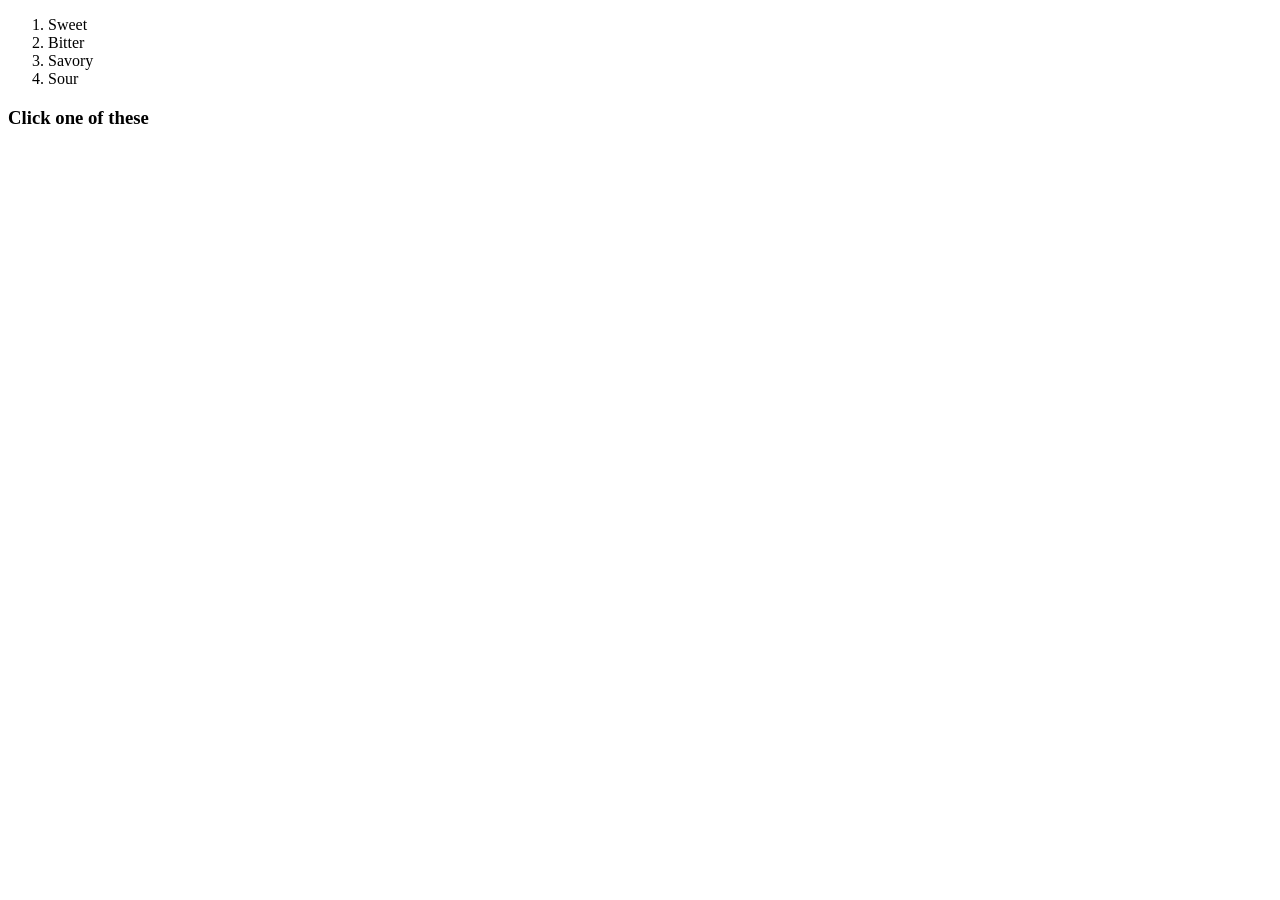
<file: Projects/Data Attributes/index.html>
<!DOCTYPE html>
<html>
    <body>
        <script src="wowiezowie.js"></script>
        
        <ol>
            <li onclick="diplayFoodType(this)" data-food-type="Apple">Sweet</li>
            <li onclick="diplayFoodType(this)" data-food-type="Cocoa">Bitter</li>
            <li onclick="diplayFoodType(this)" data-food-type="Steak">Savory</li>
            <li onclick="diplayFoodType(this)" data-food-type="Lemon">Sour</li>
        </ol>
        <h3>Click one of these</h2>

    </body>
</html>
</file>
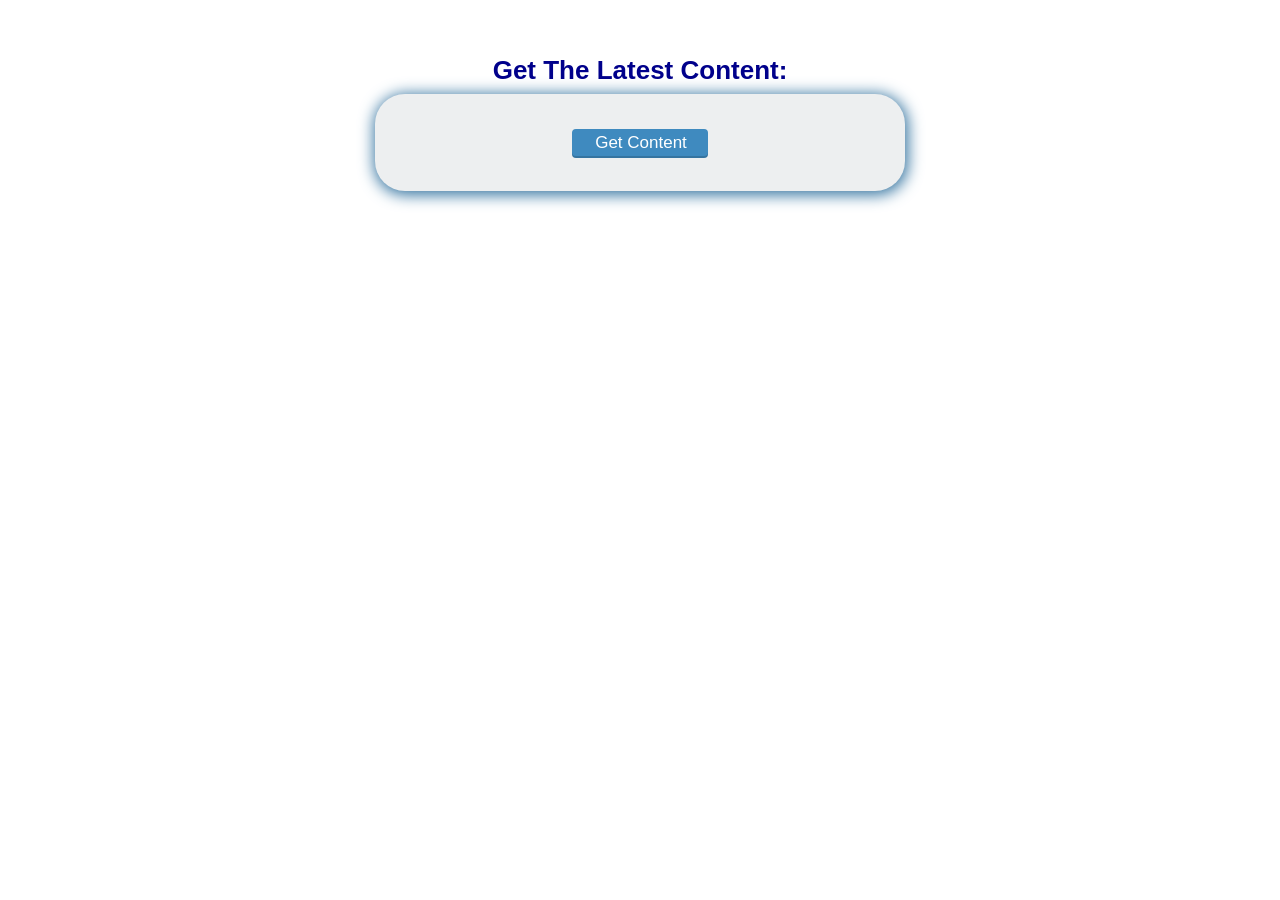
<file: Projects/AJAX/ajax_basic.html>
<!DOCTYPE html>
<html lang="en">
    <head>
        <meta charset="utf-8">
        <title>Basic AJAX Demo</title>
		<link rel="stylesheet" href="style.css">
    </head>
    <body>
        <div class="main">
			<h2>Get The Latest Content:</h2>
			<div class='content' id="content">
				<input type="button" class="button" value="Get Content" id="btn_content" onclick="getContent();"/> <!-- Button to activate the request with AJAX-->
			</div>
		<script type="text/javascript">

            // Assigns XML requesting object
            var ajax = new XMLHttpRequest();

            // Preforms GET action to content.html file
            ajax.open('GET', 'content.html');

            // Changes text on screen when state changes to ready
            ajax.onreadystatechange = function() {
                console.log("STATE HAS CHANGED"); // Logs that state is changed
                if (ajax.readyState == 4) {
                    document.getElementById("content").innerHTML = ajax.responseText; // Recieves text from the content.html file
                }
            }

            // Hides the buttons
            function getContent() {
                ajax.send(); // Sends the file from the GET action
                document.getElementById("btn_content").style.display = 'none';
            }
		</script>
    </body>
</html>
</file>
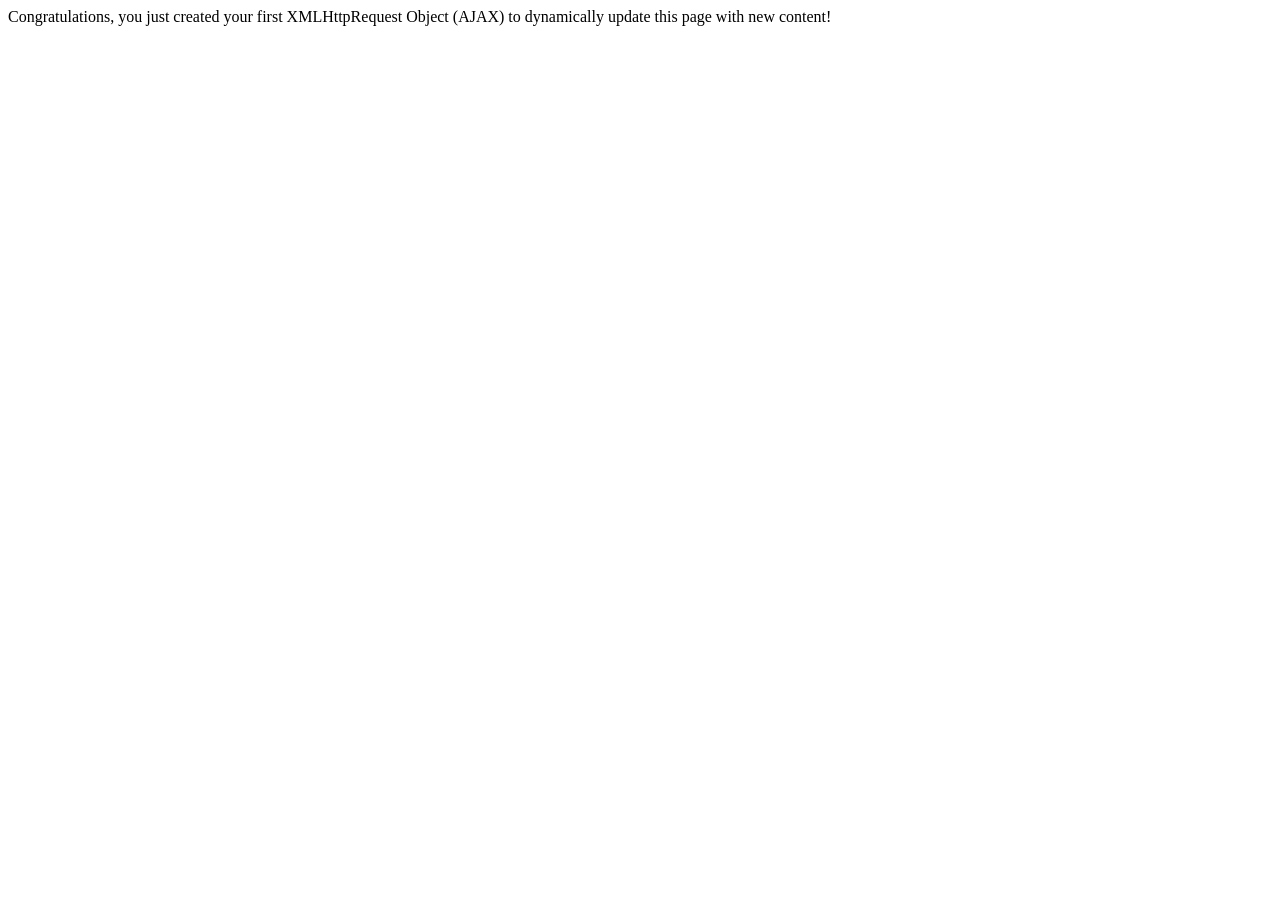
<file: Projects/AJAX/content.html>
<!DOCTYPE html>
<html lang="en">
    <head>
    </head>
    <body>
		Congratulations, you just created your first XMLHttpRequest Object (AJAX) to dynamically update this page with new content!
    </body>
</html>
</file>
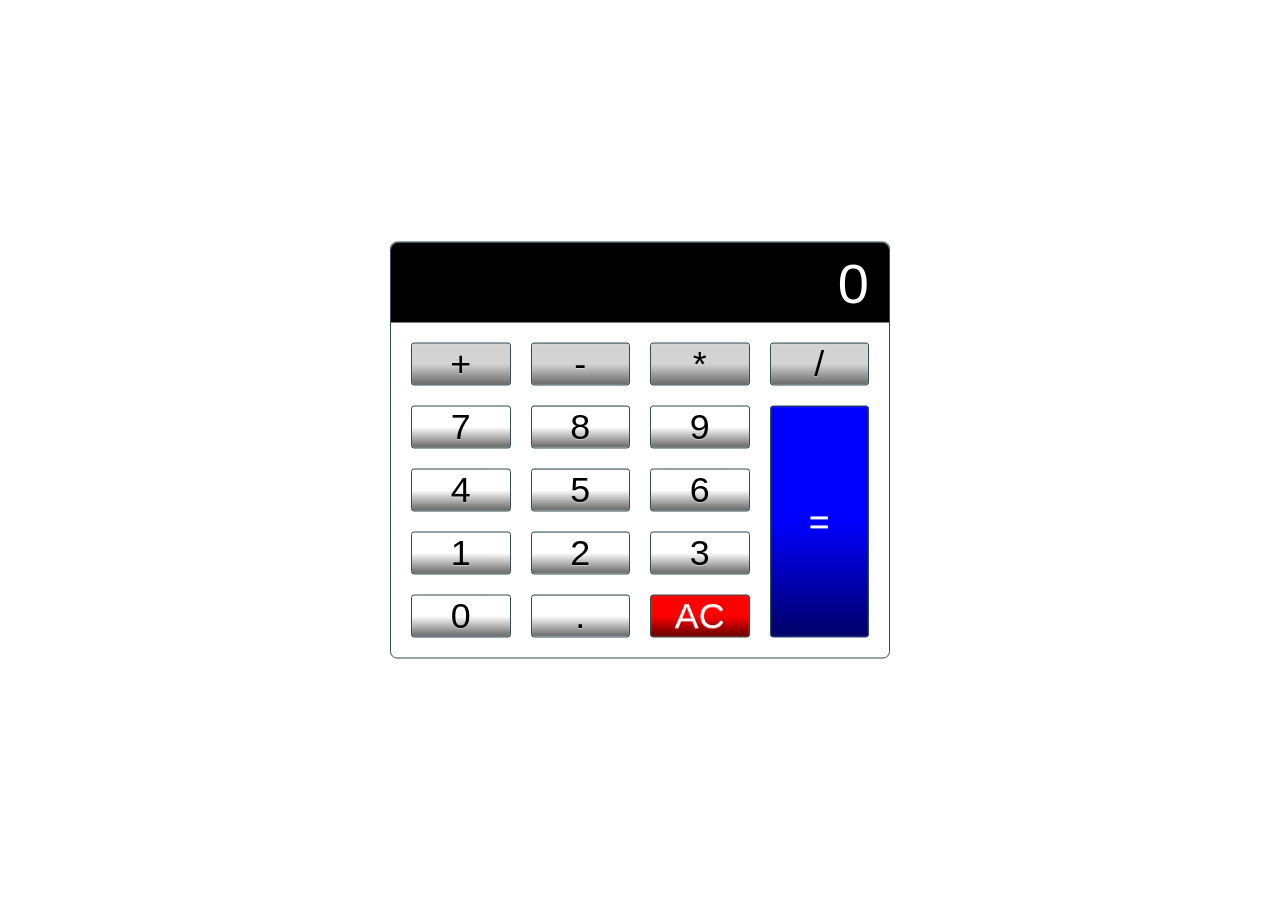
<file: Projects/Calculator/calculator.html>
<!DOCTYPE html>
<html lang="en">
    <head>
        <meta charset="utf-8">
        <title>Calculator</title>
        <meta name="description" content="A basic HTML, CSS and Javascript Calculator">
        <meta name="author" content="Toms Zalais">
        
        <link rel="stylesheet" href="./calculator.css">
        <script src="./calculator.js" defer></script>
    </head>



    <body>
        <div class="calculator">
            <!--This input displays the results of the calculation-->
            <input type="text" class="calculator-screen" value="0" disabled>
            <div class="calculator-keys">

                <button type="button" class="operator" value="+">+</button>
                <button type="button" class="operator" value="-">-</button>
                <button type="button" class="operator" value="*">*</button>
                <button type="button" class="operator" value="/">/</button>

                <button type="button" value="7">7</button>
                <button type="button" value="8">8</button>
                <button type="button" value="9">9</button>

                <button type="button" value="4">4</button>
                <button type="button" value="5">5</button>
                <button type="button" value="6">6</button>

                <button type="button" value="1">1</button>
                <button type="button" value="2">2</button>
                <button type="button" value="3">3</button>

                <button type="button" value="0">0</button>

                <button type="button" class="decimal" value=".">.</button>
                <button type="button" class="all-clear" value="all-clear">AC</button>

                <button type="button" class="equal-sign" value="=">=</button>

            </div>
        </div>
    </body>

</html>
</file>
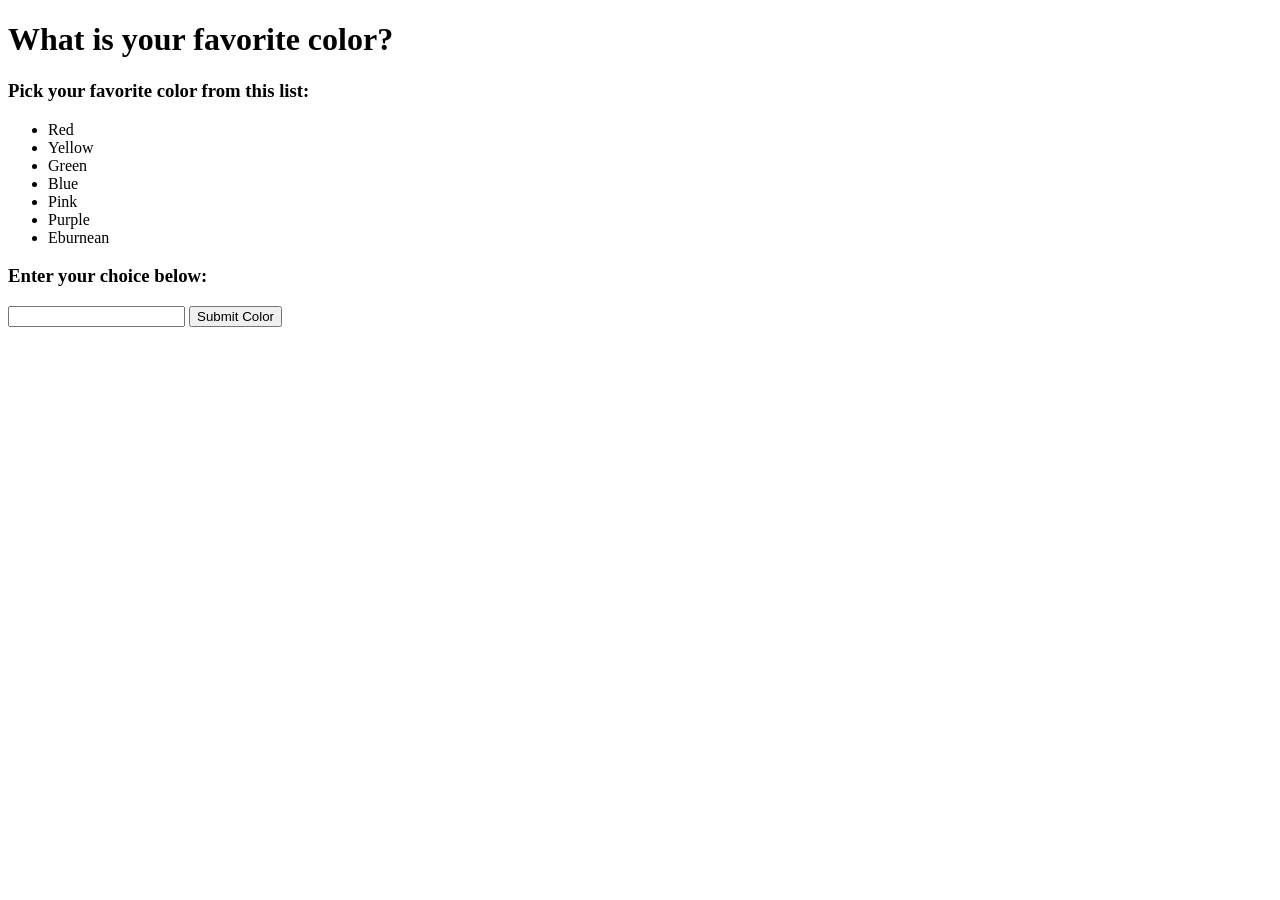
<file: Projects/ColorPicker/HTML_1.html>
<!DOCTYPE html>
<html>
    <head>
        <script src="./JavaScript_1.js" defer></script>
    </head>

    <h1>What is your favorite color?</h1>
    <h3>Pick your favorite color from this list:</h3>
    <ul>
        <li>Red</li>
        <li>Yellow</li>
        <li>Green</li>
        <li>Blue</li>
        <li>Pink</li>
        <li>Purple</li>
        <li>Eburnean</li>
    </ul>
    <h3>Enter your choice below:</h3>
    <input id="Color_Input" type="text">
    <button onclick="Color_Function()">Submit Color</button>
    <p id="output"></p>

</html>
</file>
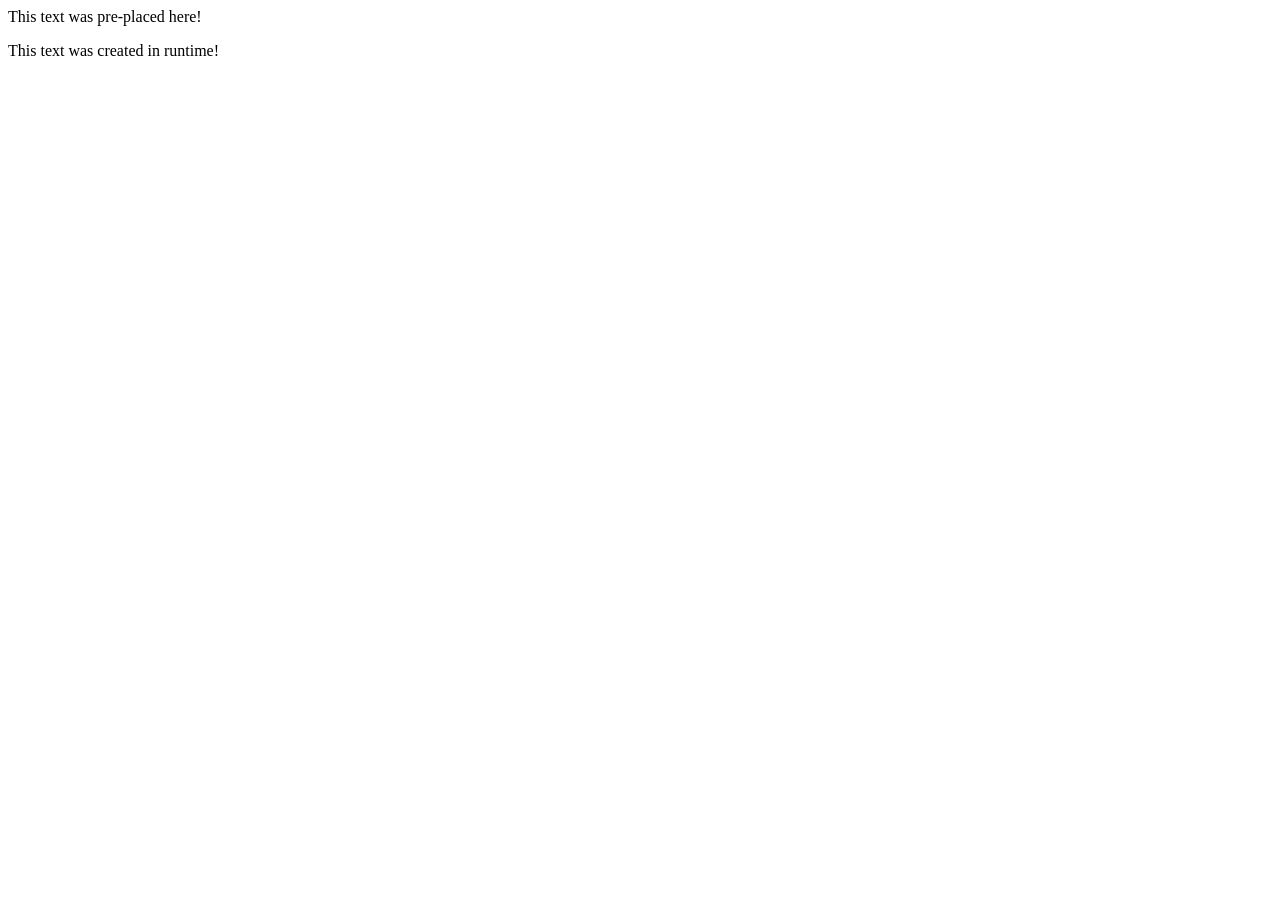
<file: Projects/DOM Element Challenge/DOM.html>
<html>
    <head>
        <title>DOM</title>
    </head>

    <body>
        <p>This text was pre-placed here!</p>

    </body>

    <!--This is placed after so it loads in the HTML Elements-->
    <script src="./DOM.js"></script>
</html>
</file>
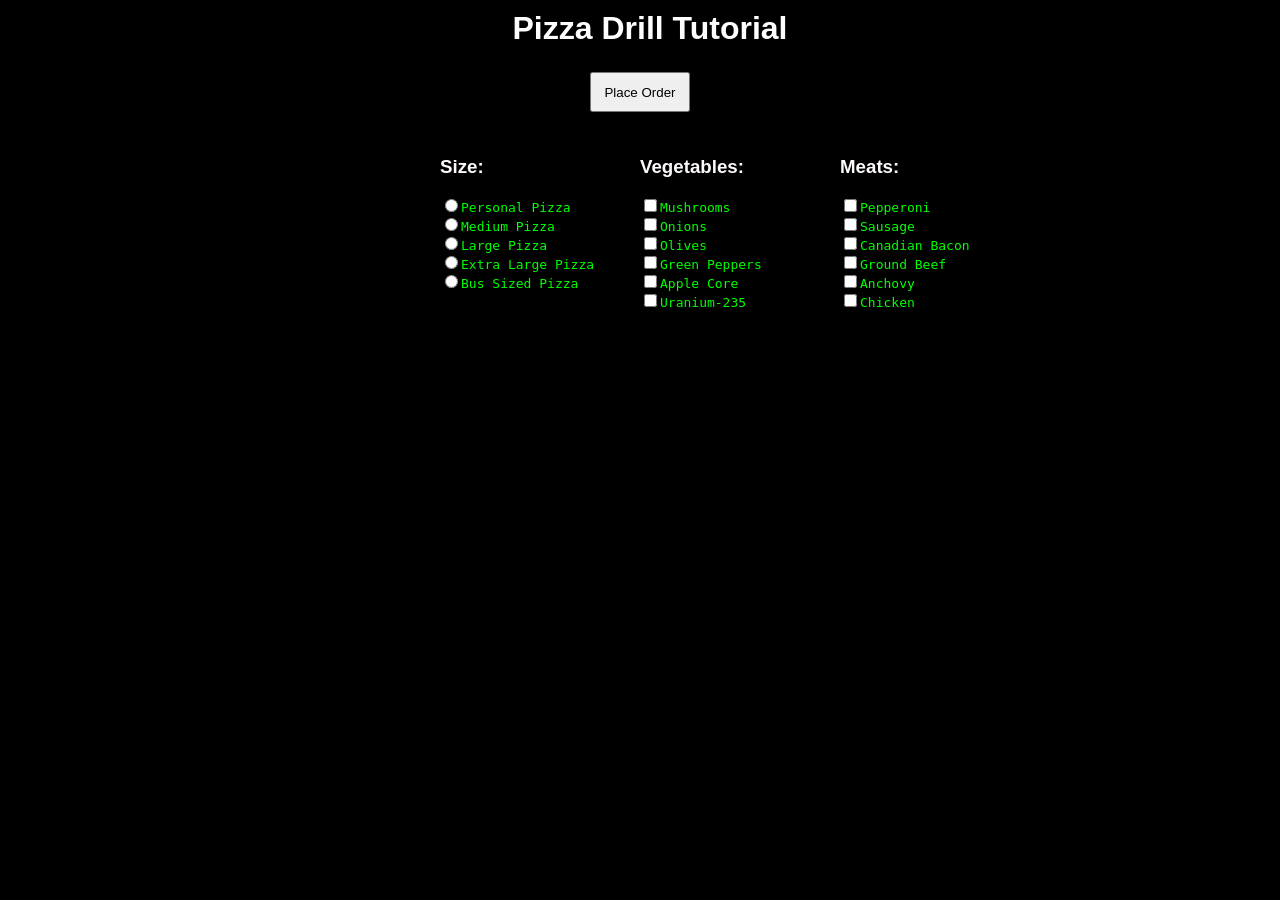
<file: Projects/Pizza Project/Pizza.html>
<!DOCTYPE html>
<html lang="en">
    <head>
        <title>Pizza Drill Demo</title>
        <meta content="width=device-width, initial-scale=1.0" name="viewport">
        <script src="./Pizza.js" defer></script>
        <link rel="stylesheet" type="text/css" href="./Pizza.css">
    </head>
    <body>
        <div id="menuBG">
            <h1 style="margin: 0 0px 0 20px;">Pizza Drill Tutorial</h1>
            <input id="btnOrder" type="button" onclick="getRecipt()" value="Place Order">
            <form id="frmMenu">
                <div class="menu left">
                    <h3>Size:</h3>
                    <input class="size" type="radio" name="Size" value="Personal Pizza">Personal Pizza<br>
                    <input class="size" type="radio" name="Size" value="Medium Pizza">Medium Pizza<br>
                    <input class="size" type="radio" name="Size" value="Large Pizza">Large Pizza<br>
                    <input class="size" type="radio" name="Size" value="Extra Large Pizza">Extra Large Pizza<br>
                    <input class="size" type="radio" name="Size" value="Bus Sized Pizza">Bus Sized Pizza<br>
                </div>

                <div class="menu center">
                    <h3>Vegetables:</h3>
                    <input class="toppings" type="checkbox" name="Topping" value="Mushrooms">Mushrooms<br>
                    <input class="toppings" type="checkbox" name="Topping" value="Onions">Onions<br>
                    <input class="toppings" type="checkbox" name="Topping" value="Tomatoes">Olives<br>
                    <input class="toppings" type="checkbox" name="Topping" value="Green Peppers">Green Peppers<br>
                    <input class="toppings" type="checkbox" name="Topping" value="Apple Core">Apple Core<br>
                    <input class="toppings" type="checkbox" name="Topping" value="Uranium-235">Uranium-235<br>
                </div>

                <div class="menu right">
                    <h3>Meats:</h3>
                    <input class="toppings" type="checkbox" name="Topping" value="Pepperoni">Pepperoni<br>
                    <input class="toppings" type="checkbox" name="Topping" value="Sausage">Sausage<br>
                    <input class="toppings" type="checkbox" name="Topping" value="Canadian Bacon">Canadian Bacon<br>
                    <input class="toppings" type="checkbox" name="Topping" value="Ground Beef">Ground Beef<br>
                    <input class="toppings" type="checkbox" name="Topping" value="Anchovy">Anchovy<br>
                    <input class="toppings" type="checkbox" name="Topping" value="Chicken">Chicken<br>
                </div>
                <div id="cart">
                    <div id="showText"></div>
                    <div id="totalPrice"></div>
                </div>
            </form>
        </div>
    </body>
</html>
</file>
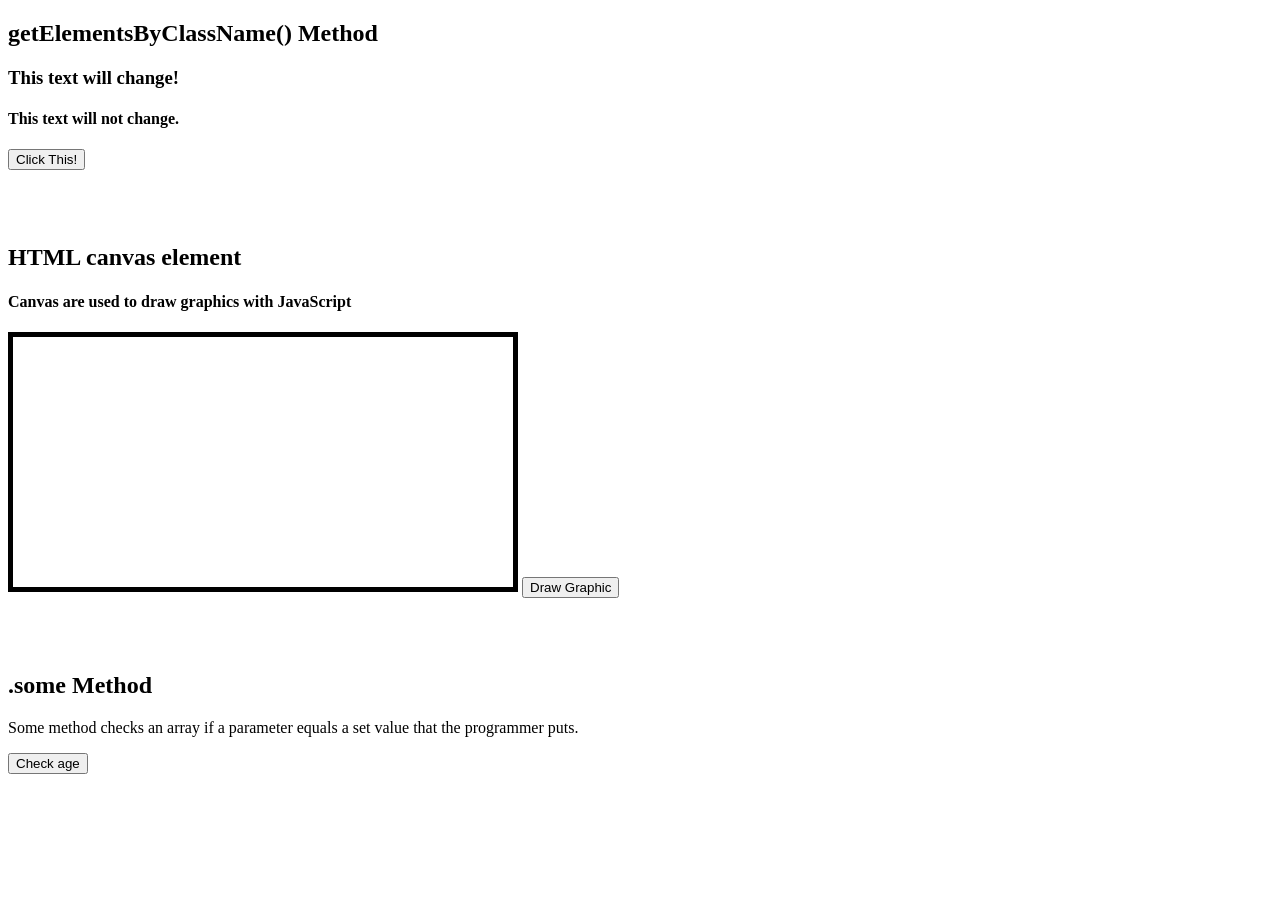
<file: Projects/SmallerProjects/HTML_Small.html>
<!DOCTYPE html>
<html>
    <head>
        <script src="./JavaScript_Small.js" defer></script>
    </head>

    <!-----getElementsByClassName Method----->
    <h2>getElementsByClassName() Method</h2>
    <h3 class="Click">This text will change!</h3>
    <h4 class="Click">This text will not change.</h4>
    <button onclick="Hello_World_Function()">Click This!</button>

    <br>
    <br>
    <br>
    <br>

    <h2>HTML canvas element</h2>
    <h4>Canvas are used to draw graphics with JavaScript</h4>
    <canvas id="canvasELEMENT" width="500" height="250" style="border: 5px solid black;"></canvas>
    <button onclick="drawGraphic()">Draw Graphic</button>


    <!--A different way to assign a function-->
    <script>
        myFunction = () => "this function was made and assigned differently";
        window.alert(myFunction())
    </script>

    <br>
    <br>
    <br>
    <br>

    <h2>.some Method</h2>
    <p>Some method checks an array if a parameter equals a set value that the programmer puts.</p>
    <!--.some Method-->
    <p id="displayAge"></p>
    <button onclick="someMethod()">Check age</button>
</html>
</file>
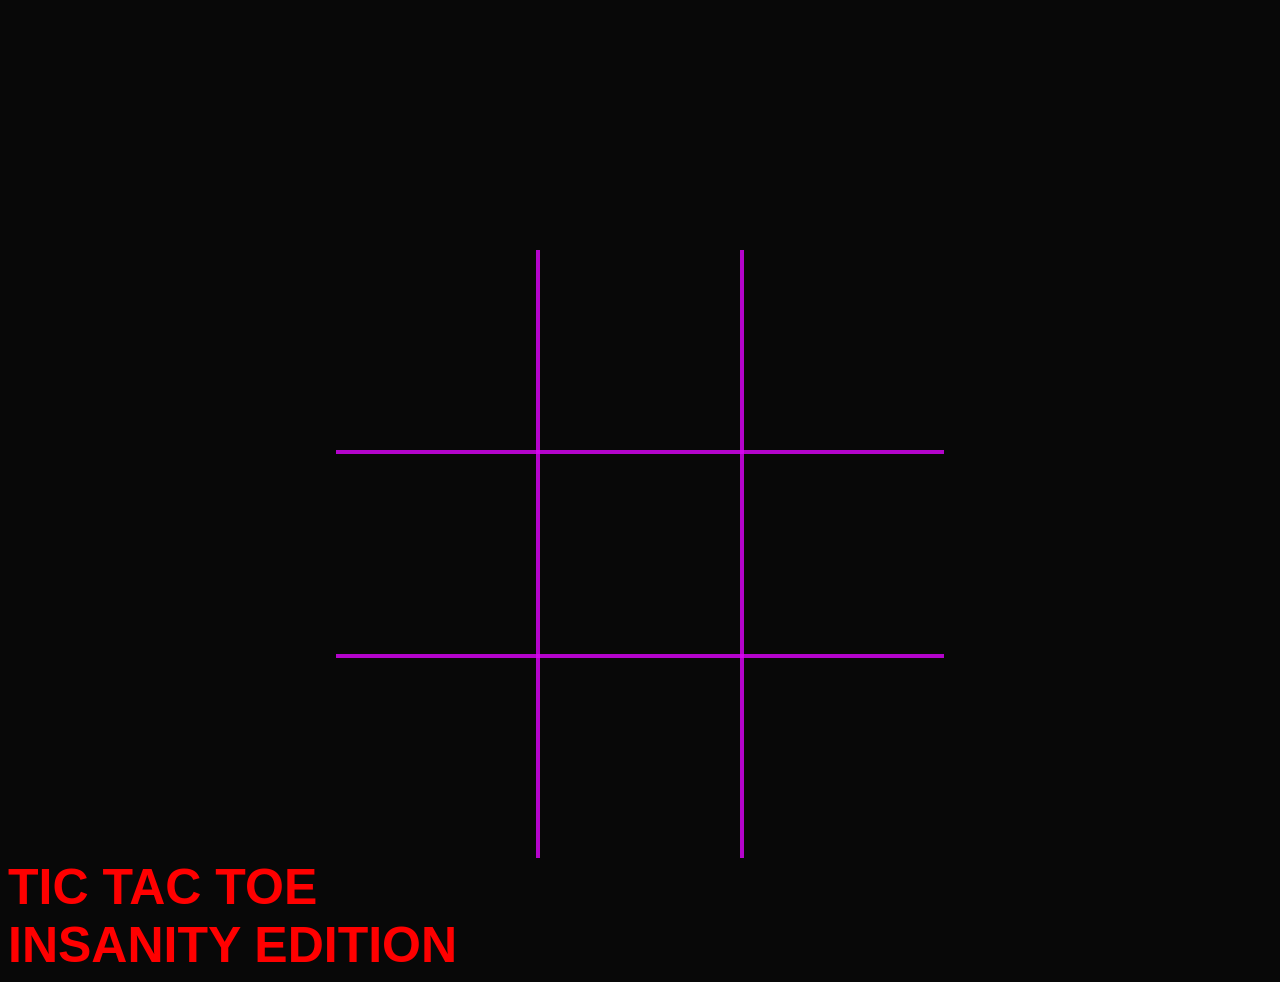
<file: Projects/TicTacToe/TicTacToe.html>
<!DOCTYPE html>
<html lang="en">
    <head>
        <title>Tic Tac Toe</title>
        <meta charset="UTF-8">
        <meta name="viewport" content="width=device-width, initial-scale=1.0">
        <link rel="stylesheet" href="./css/game.css">
        <script src="./js/tictactoe.js"></script>
    </head>

    <body id="body">
        <h1 hidden id="winText">YOU WIN!</h1>
        <!--This container is needed to overlay our canvas over out table.-->
        <div class="center-container">
            <!--Canvas Width and height must be within the element.-->
            <canvas id="win-lines" width="608" height="608"></canvas>
            <table>
                <tr>
                    <td id="0" onclick="placeXorO('0')"></td>
                    <td id="1" onclick="placeXorO('1')"></td>
                    <td id="2" onclick="placeXorO('2')"></td>
                </tr>
                <tr>
                    <td id="3" onclick="placeXorO('3')"></td>
                    <td id="4" onclick="placeXorO('4')"></td>
                    <td id="5" onclick="placeXorO('5')"></td>
                </tr>
                <tr>
                    <td id="6" onclick="placeXorO('6')"></td>
                    <td id="7" onclick="placeXorO('7')"></td>
                    <td id="8" onclick="placeXorO('8')"></td>
                </tr>
            </table>
        </div>
        <h1>TIC TAC TOE</h1>
        <h1>INSANITY EDITION</h1>
    </body>
</html>
</file>
<file: Projects/AJAX/style.css>
@charset "UTF-8";

html, body, div, span, applet, object, iframe,
h1, h2, h3, h4, h5, h6, p, blockquote, pre,
a, abbr, acronym, address, big, cite, code,
del, dfn, em, img, ins, kbd, q, s, samp,
small, strike, strong, sub, sup, tt, var,
b, u, i, center,
dl, dt, dd, ol, ul, li,
fieldset, form, label, legend,
table, caption, tbody, tfoot, thead, tr, th, td,
article, aside, canvas, details, embed,
figure, figcaption, footer, header, hgroup,
menu, nav, output, ruby, section, summary,
time, mark, audio, video {
  margin: 0;
  padding: 0;
  border: 0;
  font: inherit;
  font-size: 100%;
  vertical-align: baseline;
}

html {
  line-height: 1;
}

body {
  background: #fff;
  padding: 50px 0 0;
  font-family: "Varela Round", "Helvetica Neue", Helvetica, Arial, sans-serif;
  font-size: 1.25em;
}

article, aside, details, figcaption, figure, footer, header, hgroup, input, label, .main, menu, nav, section, summary, .users {
  display: block;
}

h2 {
  margin: 0 auto;
  font-family: Helvetica, Arial, sans-serif;
  font-size: 1.3em;
  font-weight: 600;
  margin-bottom: 8px;
  color: darkblue;
  line-height: 1.2;
}

h3 {
  margin: 0 auto;
  font-size: .75em;
}

.main {
  margin: 0 auto;
}

.main h2 {
  margin-top: 5px;
  text-align: center;
}

.users {
  margin: 0 auto;
  width: 300px;
  border-radius: 30px;
  text-align: center;
  background-color: #edeff0;
  box-shadow: 1px 2px 15px 2px #3574a0;
}

.content {
  margin: 0 auto;
  padding:15px 15px;
  width: 500px;
  border-radius: 30px;
  text-align: center;
  background-color: #edeff0;
  box-shadow: 1px 2px 15px 2px #3574a0;
}

.button {
  background: #3f8abf;
  padding: 1px 18px 0 20px;
  margin: 20px auto;
  font-family: "Varela Round", "Helvetica Neue", Helvetica, Arial, sans-serif;
  font-size: .85em;
  color: white;
  font-weight: 500;
  border: 3px solid #3f8abf;
  outline: none;
  cursor: pointer;
  display: -moz-inline-stack;
  display: inline-block;
  vertical-align: middle;
  -webkit-border-radius: 4px;
  -moz-border-radius: 4px;
  -ms-border-radius: 4px;
  -o-border-radius: 4px;
  border-radius: 4px;
  -webkit-box-shadow: 0 2px 0 0 #3574a0;
  -moz-box-shadow: 0 2px 0 0 #3574a0;
  box-shadow: 0 2px 0 0 #3574a0;
  -webkit-transition: 0.3s;
  -moz-transition: 0.3s;
  -o-transition: 0.3s;
  transition: 0.3s;
}
.button:hover {
  background: #397cac;
  border-color: #397cac;
  -webkit-box-shadow: 0 2px 0 0 #2c6085;
  -moz-box-shadow: 0 2px 0 0 #2c6085;
  box-shadow: 0 2px 0 0 #2c6085;
}

input[type=text] {
  margin: 0 auto;
  width: 250px;
  font-size: .95em;
  text-align: center;
}

label {
	padding-top: 10px;
  margin-top: 20px;
  margin-bottom: 10px;
  color: darkblue;
  font-weight: 300;
}

textarea {
  width: 250px;
  font-size: .95em;
}

select {
  width: 250px;
  font-size: .95em;
}
</file>
<file: Projects/Calculator/calculator.css>
html {
    font-size: 70%;
    box-sizing: border-box;
}

*, *::before, *::after {
    margin: 0;
    padding: 0;
    box-sizing: inherit;
}

.calculator {
    border: 1.2px solid darkslategray;
    border-radius: 7px;
    position: absolute;
    top: 50%;
    left: 50%;
    transform: translate(-50%, -50%);
    width: 500px; 
}

.calculator-screen {
    width: 100%;
    font-size: 5rem;
    height: 80px;
    border: none;
    background-color: black;
    color: white;
    text-align: right;
    padding-right: 20px;
    padding-left: 20px;
    border-radius: 7px 7px 0px 0px;
}

button {
    height: 70x;
    border-radius: 3px;
    border: 1px solid darkslategray;
    background-color: transparent;
    font-size: 3.2rem;
    color: black;
    background-image: linear-gradient(to bottom, transparent, transparent 50%, rgba(0,0,0,0.6));
    text-shadow: 0 1px rgba(255, 255, 255, .4);

    box-shadow: inset 0 0 0 1px rgba(255, 255, 255, 0.05),
    inset 0 1px 0 0 rgba(255, 255, 255, 0.05),
    inset 0 -1px 0 0 rgba(255, 255, 255, 0.05),
    0 1px 0 0 rgba(255, 255, 255, 0.05);
}

button:hover {
    background-color: #e1e1e1e1;
}

.operator {
    color: black;
    background-image: linear-gradient(to bottom, transparent, transparent 50%, rgba(0,0,0,0.5));
    background-color: lightgray;
}

.all-clear {
    background-color: red;
    border-color: darkslategray;
    color: #ffffff;
}

.equal-sign {
    background-color: blue;
    border-color: darkslategray;
    color: #fff;
    height: 100%;
    grid-area: 2/4/6/5;
}

.equal-sign:hover {
    color: darkblue;
}

.calculator-keys {
    display: grid;
    grid-template-columns: repeat(4, 1fr);
    grid-gap: 20px;
    padding: 20px;
}
</file>
<file: Projects/Pizza Project/Pizza.css>
body {
	background-color: rgb(0, 0, 0);
}

h1 {
	font-family: Helvetica;
	color: white;
	text-align: center;
}
h3 {
	font-family: Arial;
	color: snow;
}

div {
	color: rgb(0, 255, 0);
    font-family: Monospace;
}
#menuBG {
	width:400px;
	height:470px;
	margin:10px auto;
	}

#frmMenu {
	width:600px;
	height:200px;
	}

#totalPrice {
	width:200px;
	height:190px;
	margin:20px auto;
	float:right;
	}

.left {
	width:200px;
	height:200px;
	float:left;
	}

.center {
	width:200px;
	height:200px;
	float:left;
	}
	
.right {
	width:200px;
	height:200px;
	float:right;
	}

#showText {
	width:200px;
	height:190px;
	margin:0px auto;
	float:left;
	}
		
#cart {
	top:0;margin:0px auto;
	width:400px;
	height:200px;
    }
	
#btnOrder {
	margin:10px 0px 0px 100px;
	width:100px;
	height:40px;
	display: block;
	margin: 25px auto;
	}
</file>
<file: Projects/TicTacToe/css/game.css>
/*This container includes our table and our canvas.*/
html {
    background-color: rgb(8, 8, 8);
}

.center-container {
    /*This Property sets the width of our canvas.*/
    width: 608px;
    /*This Property centers our container*/
    margin: 0 auto;
    /*50px down from the top*/
    margin-top: 250px;
}

table {
    /*This property collapses table border into 1 border.*/
    border-collapse: collapse;
    /*This hides outer borders on table.*/
    border: hidden;
}

td {
    /*This proerty changes the cursor to the index finger hand when we hover over td elements.*/
    cursor: pointer;
    /*This property sets our table border style.*/
    border: 4px solid rgba(223, 3, 252, 0.8);
    /*This property removes default padding.*/
    padding: 0px;
    width: 200px;
    height: 200px;
    filter: contrast(3);
}

canvas {
    /*This property sets the position of our canvas to the top left corner of our container.*/
    position: absolute;
    /*This property places our canvas over the top of our table.*/
    z-index: 10;
    /*This property makes our canvas invinsible.*/
    pointer-events: none;
}

h1 {
    position: relative;
    font-family: Impact, Haettenschweiler, 'Arial Narrow Bold', sans-serif;
    color: red;
    font-size: 50px;
    margin: 0;
}

#winText {
    color: rgb(209, 190, 21);
    font-size: 150px;
    text-align: center;
    position: absolute;
    justify-self: center;
    z-index: 10;
    pointer-events: none;
    margin: -200px;
}
</file>
